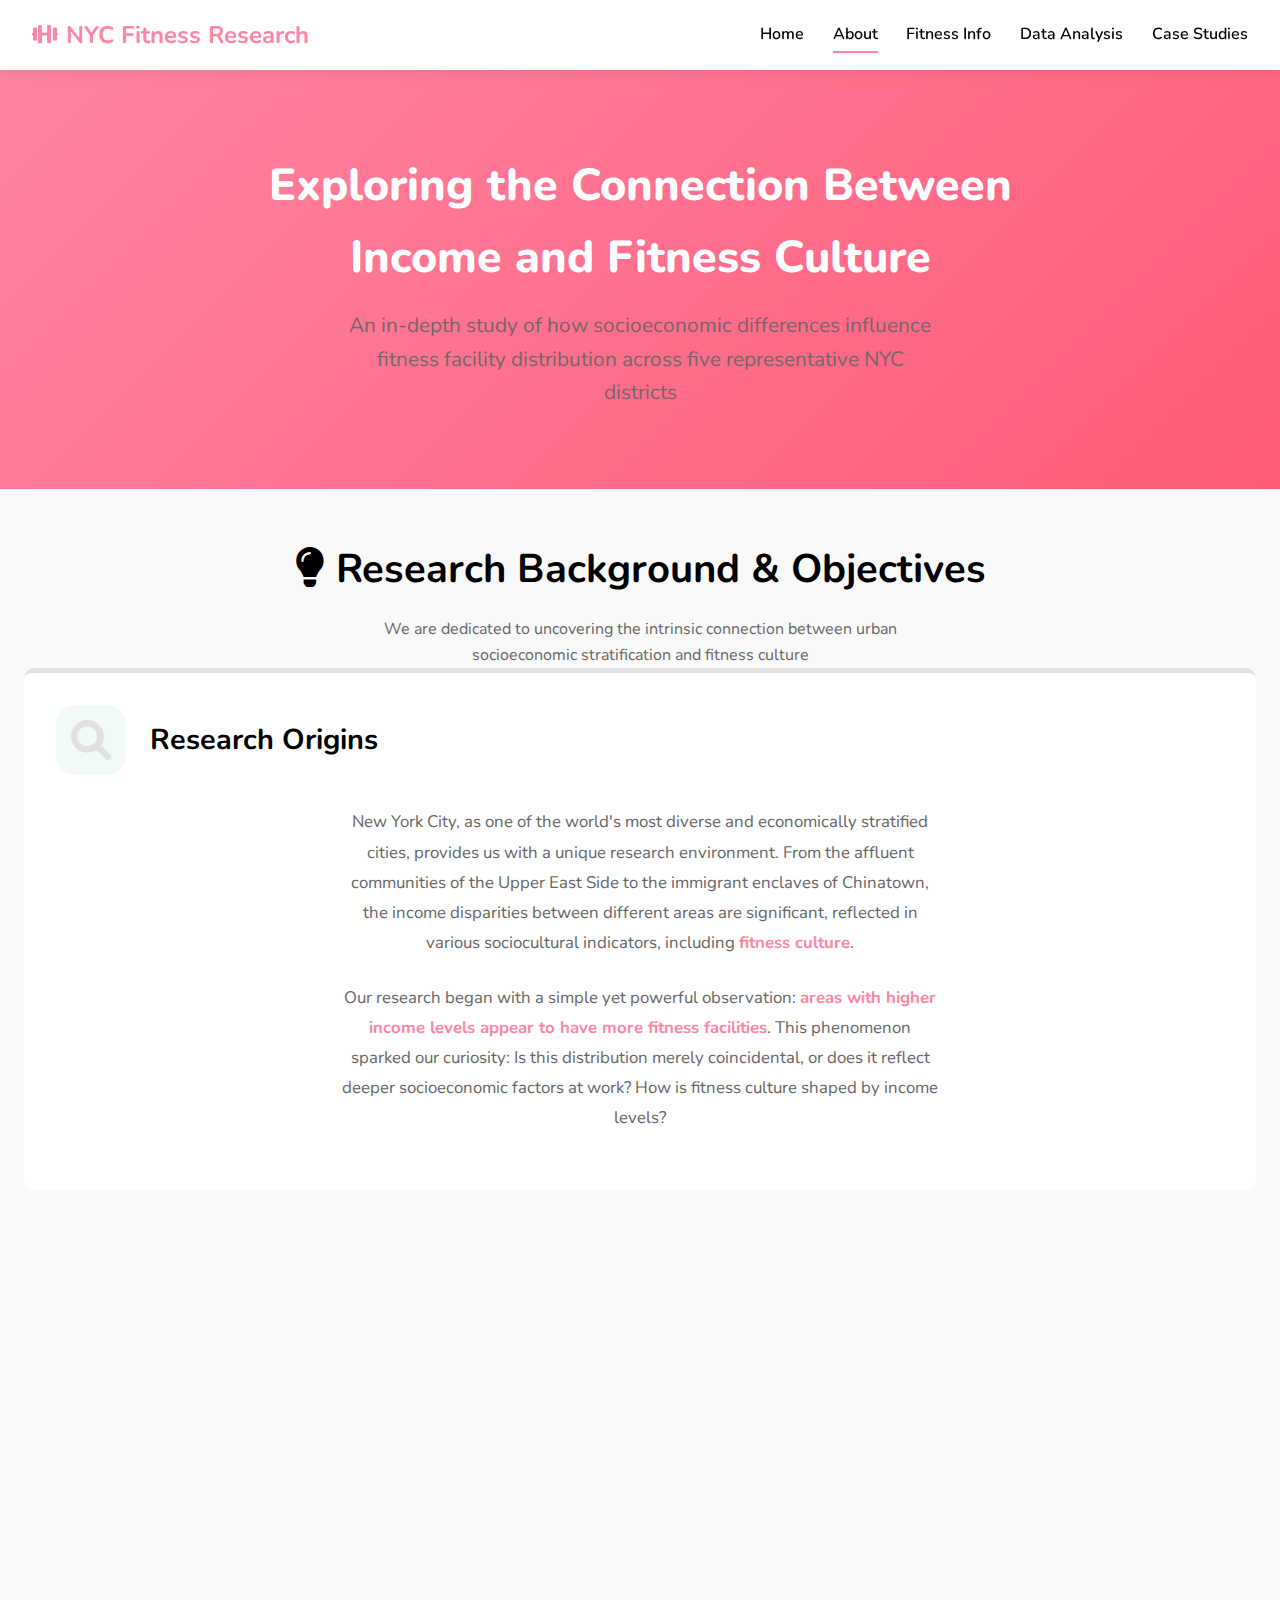
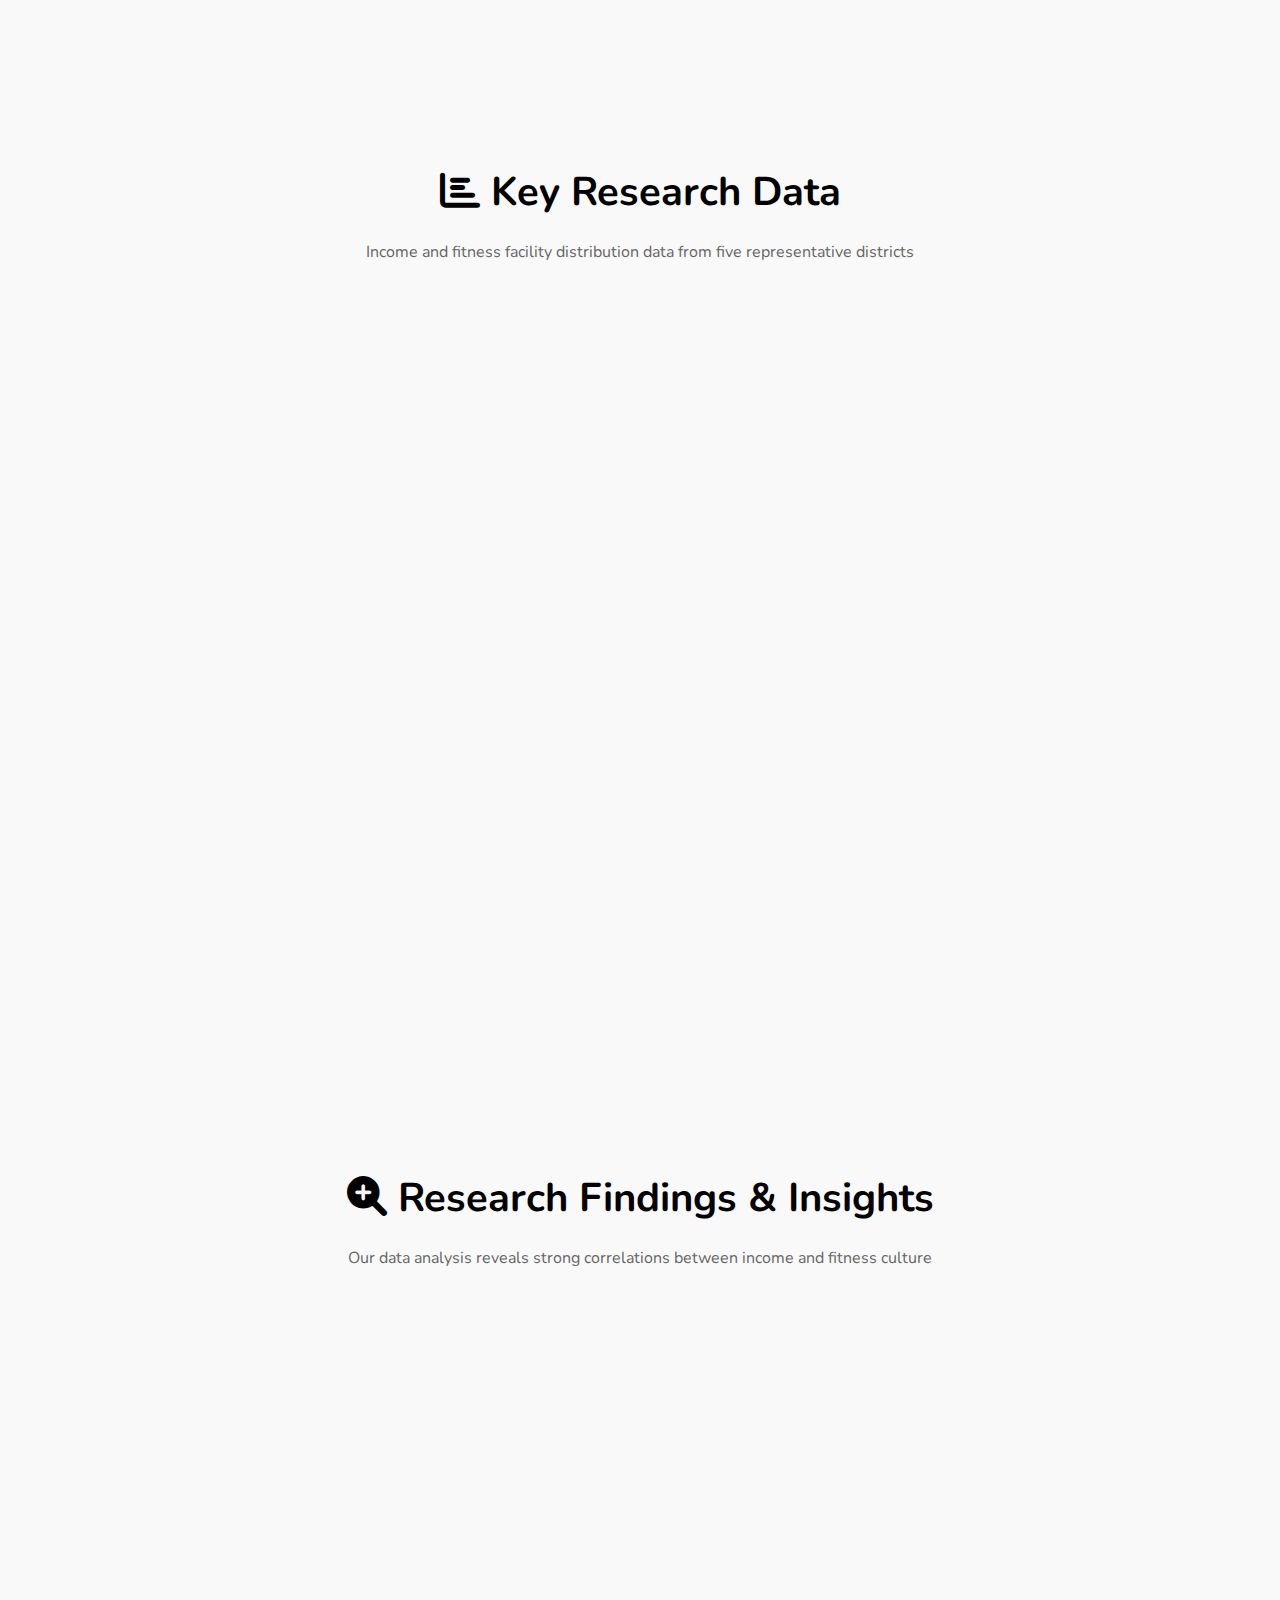
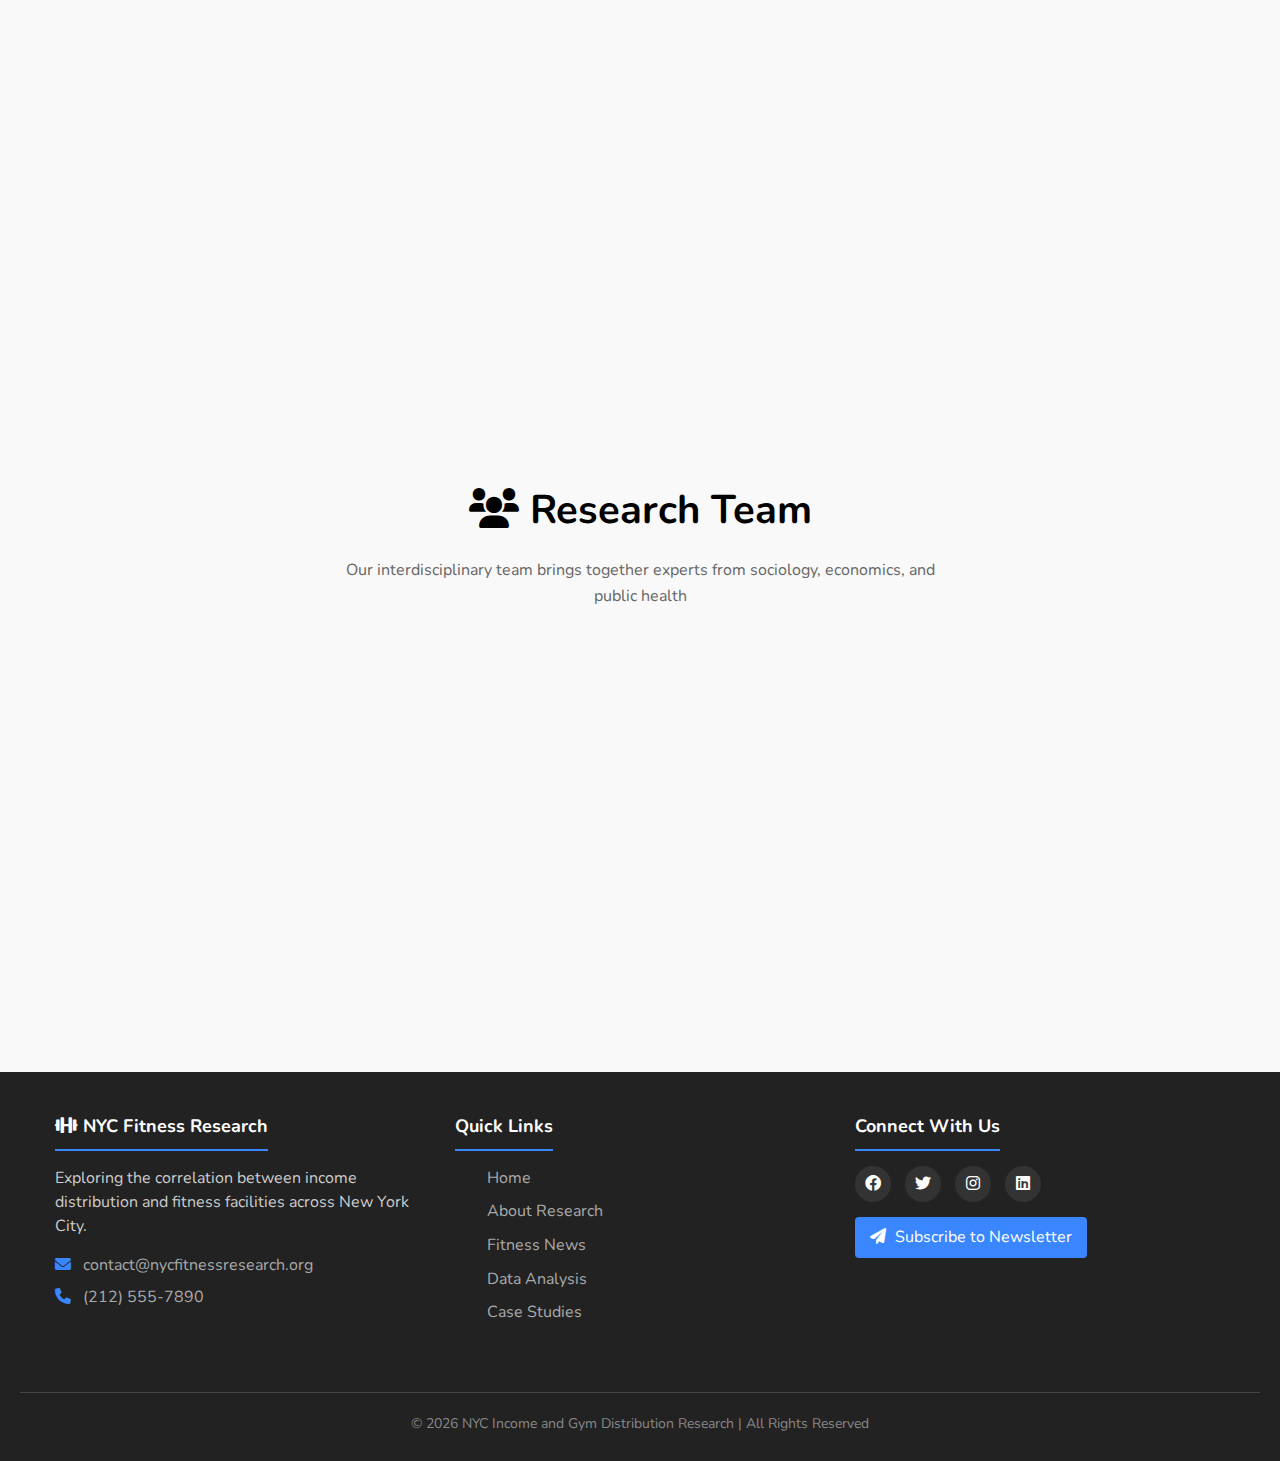
<file: about.html>
<!DOCTYPE html>
<html lang="en">
<head>
    <meta charset="UTF-8">
    <meta name="viewport" content="width=device-width, initial-scale=1.0">
    <title>About Research - NYC Income and Gym Correlation Study</title>
    <link rel="stylesheet" href="css/style.css">
    <link rel="stylesheet" href="css/about.css">
    <link rel="stylesheet" href="https://cdnjs.cloudflare.com/ajax/libs/font-awesome/6.0.0-beta3/css/all.min.css">
    <link href="https://fonts.googleapis.com/css2?family=Nunito:wght@400;600;700;800&display=swap" rel="stylesheet">
</head>
<body>
    <header class="main-header">
        <div class="logo">
            <h1><i class="fas fa-dumbbell"></i> NYC Fitness Research</h1>
        </div>
        <nav>
            <ul>
                <li><a href="index.html">Home</a></li>
                <li><a href="about.html" class="active">About</a></li>
                <li><a href="contact.html">Fitness Info</a></li>
                <li><a href="data.html">Data Analysis</a></li>
                <li><a href="case-study.html">Case Studies</a></li>
            </ul>
        </nav>
        <div class="menu-toggle">
            <i class="fas fa-bars"></i>
        </div>
    </header>

    <main>
        <section class="page-banner">
            <div class="banner-content">
                <h2>Exploring the Connection Between Income and Fitness Culture</h2>
                <p>An in-depth study of how socioeconomic differences influence fitness facility distribution across five representative NYC districts</p>
            </div>
        </section>
        
        <section>
            <div class="section-header">
                <h2><i class="fas fa-lightbulb"></i> Research Background & Objectives</h2>
                <p>We are dedicated to uncovering the intrinsic connection between urban socioeconomic stratification and fitness culture</p>
            </div>
            
            <div class="about-card fade-in">
                <div class="about-header">
                    <i class="fas fa-search"></i>
                    <h3>Research Origins</h3>
                </div>
                <div class="about-content">
                    <p>New York City, as one of the world's most diverse and economically stratified cities, provides us with a unique research environment. From the affluent communities of the Upper East Side to the immigrant enclaves of Chinatown, the income disparities between different areas are significant, reflected in various sociocultural indicators, including <strong>fitness culture</strong>.</p>
                    <p>Our research began with a simple yet powerful observation: <strong>areas with higher income levels appear to have more fitness facilities</strong>. This phenomenon sparked our curiosity: Is this distribution merely coincidental, or does it reflect deeper socioeconomic factors at work? How is fitness culture shaped by income levels?</p>
                </div>
            </div>
            
            <div class="about-card fade-in delay-1">
                <div class="about-header">
                    <i class="fas fa-clipboard-list"></i>
                    <h3>Research Methodology</h3>
                </div>
                <div class="about-content">
                    <p>To ensure scientific rigor and accuracy, we employed a systematic multi-method research strategy:</p>
                    <ul>
                        <li><strong>Data Collection</strong>: Analysis of government census and income data, combined with GIS mapping</li>
                        <li><strong>Fitness Facility Census</strong>: Categorical statistics of all fitness facilities in five target areas, including gyms, yoga studios, and specialized studios</li>
                        <li><strong>Survey Research</strong>: Collection of 832 valid questionnaires to understand fitness habits, expenditure, and preferences across different districts</li>
                        <li><strong>Qualitative Research</strong>: 56 in-depth interviews conducted across regions to explore differentiated development of fitness culture</li>
                        <li><strong>Statistical Analysis</strong>: Correlation analysis and regression modeling using SPSS and R to explore relationships between variables</li>
                    </ul>
                </div>
            </div>
        </section>

        <section>
            <div class="section-header">
                <h2><i class="fas fa-chart-bar"></i> Key Research Data</h2>
                <p>Income and fitness facility distribution data from five representative districts</p>
            </div>
            
            <div class="research-grid">
                <div class="data-card fade-in">
                    <div class="card-header">
                        <h3><i class="fas fa-dollar-sign"></i> Per Capita Income Distribution</h3>
                    </div>
                    <div class="card-content">
                        <div class="image-container">
                            <img src="images\14ef5184425b694f5d2b28e9fe2db6f.jpg" alt="NYC Income Distribution Map" class="research-image">
                            <div class="image-placeholder">
                                <i class="fas fa-chart-pie"></i>
                                <p>NYC Income Distribution Heat Map</p>
                            </div>
                        </div>
                        <div class="data-table-container">
                            <table>
                                <thead>
                                    <tr>
                                        <th>District</th>
                                        <th>Annual Per Capita Income (USD)</th>
                                    </tr>
                                </thead>
                                <tbody>
                                    <tr>
                                        <td><i class="fas fa-crown"></i> Upper East Side</td>
                                        <td>120,000</td>
                                    </tr>
                                    <tr>
                                        <td><i class="fas fa-leaf"></i> Upper West Side</td>
                                        <td>105,000</td>
                                    </tr>
                                    <tr>
                                        <td><i class="fas fa-building"></i> Midtown</td>
                                        <td>95,000</td>
                                    </tr>
                                    <tr>
                                        <td><i class="fas fa-chart-line"></i> Downtown</td>
                                        <td>90,000</td>
                                    </tr>
                                    <tr>
                                        <td><i class="fas fa-dragon"></i> Chinatown</td>
                                        <td>45,000</td>
                                    </tr>
                                </tbody>
                            </table>
                        </div>
                    </div>
                </div>

                <div class="data-card fade-in delay-1">
                    <div class="card-header secondary-header">
                        <h3><i class="fas fa-dumbbell"></i> Fitness Facility Distribution</h3>
                    </div>
                    <div class="card-content">
                        <div class="image-container">
                            <img src="images\426b792afeb21b08e8f64bc8b418f5e.jpg" alt="NYC Gym Distribution Map" class="research-image">
                            <div class="image-placeholder">
                                <i class="fas fa-map-marked-alt"></i>
                                <p>Fitness Facility Density Map</p>
                            </div>
                        </div>
                        <div class="data-table-container">
                            <table>
                                <thead>
                                    <tr>
                                        <th>District</th>
                                        <th>Number of Gyms</th>
                                        <th>Gyms per 100k Population</th>
                                    </tr>
                                </thead>
                                <tbody>
                                    <tr>
                                        <td><i class="fas fa-crown"></i> Upper East Side</td>
                                        <td>85</td>
                                        <td>42.5</td>
                                    </tr>
                                    <tr>
                                        <td><i class="fas fa-leaf"></i> Upper West Side</td>
                                        <td>72</td>
                                        <td>36.0</td>
                                    </tr>
                                    <tr>
                                        <td><i class="fas fa-building"></i> Midtown</td>
                                        <td>110</td>
                                        <td>55.0</td>
                                    </tr>
                                    <tr>
                                        <td><i class="fas fa-chart-line"></i> Downtown</td>
                                        <td>65</td>
                                        <td>32.5</td>
                                    </tr>
                                    <tr>
                                        <td><i class="fas fa-dragon"></i> Chinatown</td>
                                        <td>18</td>
                                        <td>9.0</td>
                                    </tr>
                                </tbody>
                            </table>
                        </div>
                    </div>
                </div>
            </div>
        </section>

        <section>
            <div class="section-header">
                <h2><i class="fas fa-search-plus"></i> Research Findings & Insights</h2>
                <p>Our data analysis reveals strong correlations between income and fitness culture</p>
            </div>
            
            <div class="conclusion-card fade-in delay-2">
                <h3><i class="fas fa-chart-line"></i> Key Findings</h3>
                <p>Our research clearly demonstrates a significant positive correlation between per capita income and fitness facility density (Pearson correlation coefficient r=0.87, p&lt;0.001). This relationship holds true even after controlling for population density and commercial development levels. While Midtown isn't the highest-income area, it has the highest density of fitness facilities due to its commercial nature and working population. Notably, the 2.7x income gap between Chinatown and the Upper East Side expands to a 4.7x difference in fitness facility density, suggesting this relationship may be non-linear.</p>
                
                <div class="conclusion-stats">
                    <div class="stat-item">
                        <div class="stat-value">3.2x</div>
                        <div class="stat-desc">Gym density increases by 3.2 (per 100k population) for every $10,000 increase in income</div>
                    </div>
                    <div class="stat-item">
                        <div class="stat-value">6.1x</div>
                        <div class="stat-desc">High-income areas have 6.1 times more fitness facilities than low-income areas</div>
                    </div>
                    <div class="stat-item">
                        <div class="stat-value">8.3x</div>
                        <div class="stat-desc">Annual fitness spending in high-income areas is 8.3 times that of low-income areas</div>
                    </div>
                </div>
                
                <a href="data.html" class="btn primary-btn">View Detailed Data Analysis <i class="fas fa-arrow-right"></i></a>
            </div>
        </section>
        
        <section>
            <div class="section-header">
                <h2><i class="fas fa-users"></i> Research Team</h2>
                <p>Our interdisciplinary team brings together experts from sociology, economics, and public health</p>
            </div>
            
            <div class="team-grid">
                <div class="team-member fade-in">
                    <div class="member-avatar">
                        <i class="fas fa-user"></i>
                    </div>
                    <h3>Professor Wang</h3>
                    <p>Principal Investigator</p>
                    <p>Ph.D. in Socioeconomics</p>
                    <p>Harvard University Department of Sociology</p>
                </div>
                <div class="team-member fade-in delay-1">
                    <div class="member-avatar">
                        <i class="fas fa-user"></i>
                    </div>
                    <h3>Dr. Li</h3>
                    <p>Data Analyst</p>
                    <p>Statistics Expert</p>
                    <p>MIT</p>
                </div>
                <div class="team-member fade-in delay-2">
                    <div class="member-avatar">
                        <i class="fas fa-user"></i>
                    </div>
                    <h3>Professor Zhang</h3>
                    <p>Fitness Industry Consultant</p>
                    <p>Public Health Expert</p>
                    <p>New York University</p>
                </div>
            </div>
        </section>
    </main>
    
    <!-- 统一的增强页脚 -->
    <footer class="enhanced-footer">
        <div class="footer-content">
            <div class="footer-section about">
                <h3><i class="fas fa-dumbbell"></i> NYC Fitness Research</h3>
                <p>Exploring the correlation between income distribution and fitness facilities across New York City.</p>
                <div class="contact">
                    <p><i class="fas fa-envelope"></i> contact@nycfitnessresearch.org</p>
                    <p><i class="fas fa-phone"></i> (212) 555-7890</p>
                </div>
            </div>
            
            <div class="footer-section links">
                <h3>Quick Links</h3>
                <ul>
                    <li><a href="index.html">Home</a></li>
                    <li><a href="about.html">About Research</a></li>
                    <li><a href="contact.html">Fitness News</a></li>
                    <li><a href="data.html">Data Analysis</a></li>
                    <li><a href="case-study.html">Case Studies</a></li>
                </ul>
            </div>
            
            <div class="footer-section social">
                <h3>Connect With Us</h3>
                <div class="social-icons">
                    <a href="#"><i class="fab fa-facebook"></i></a>
                    <a href="#"><i class="fab fa-twitter"></i></a>
                    <a href="#"><i class="fab fa-instagram"></i></a>
                    <a href="#"><i class="fab fa-linkedin"></i></a>
                </div>
                <p class="subscription">
                    <a href="contact.html#subscribe" class="subscribe-link">
                        <i class="fas fa-paper-plane"></i> Subscribe to Newsletter
                    </a>
                </p>
            </div>
        </div>
        <div class="footer-bottom">
            <p>&copy; 2023 NYC Income and Gym Distribution Research | All Rights Reserved</p>
        </div>
    </footer>

    <script src="js/script.js"></script>
    <script>
        document.addEventListener('DOMContentLoaded', function() {
            // 渐显动画效果
            const fadeElements = document.querySelectorAll('.fade-in');
            
            const observer = new IntersectionObserver((entries) => {
                entries.forEach(entry => {
                    if (entry.isIntersecting) {
                        entry.target.classList.add('visible');
                    }
                });
            }, {
                threshold: 0.1
            });
            
            fadeElements.forEach(element => {
                observer.observe(element);
            });
        });
    </script>
</body>
</html>
</file>
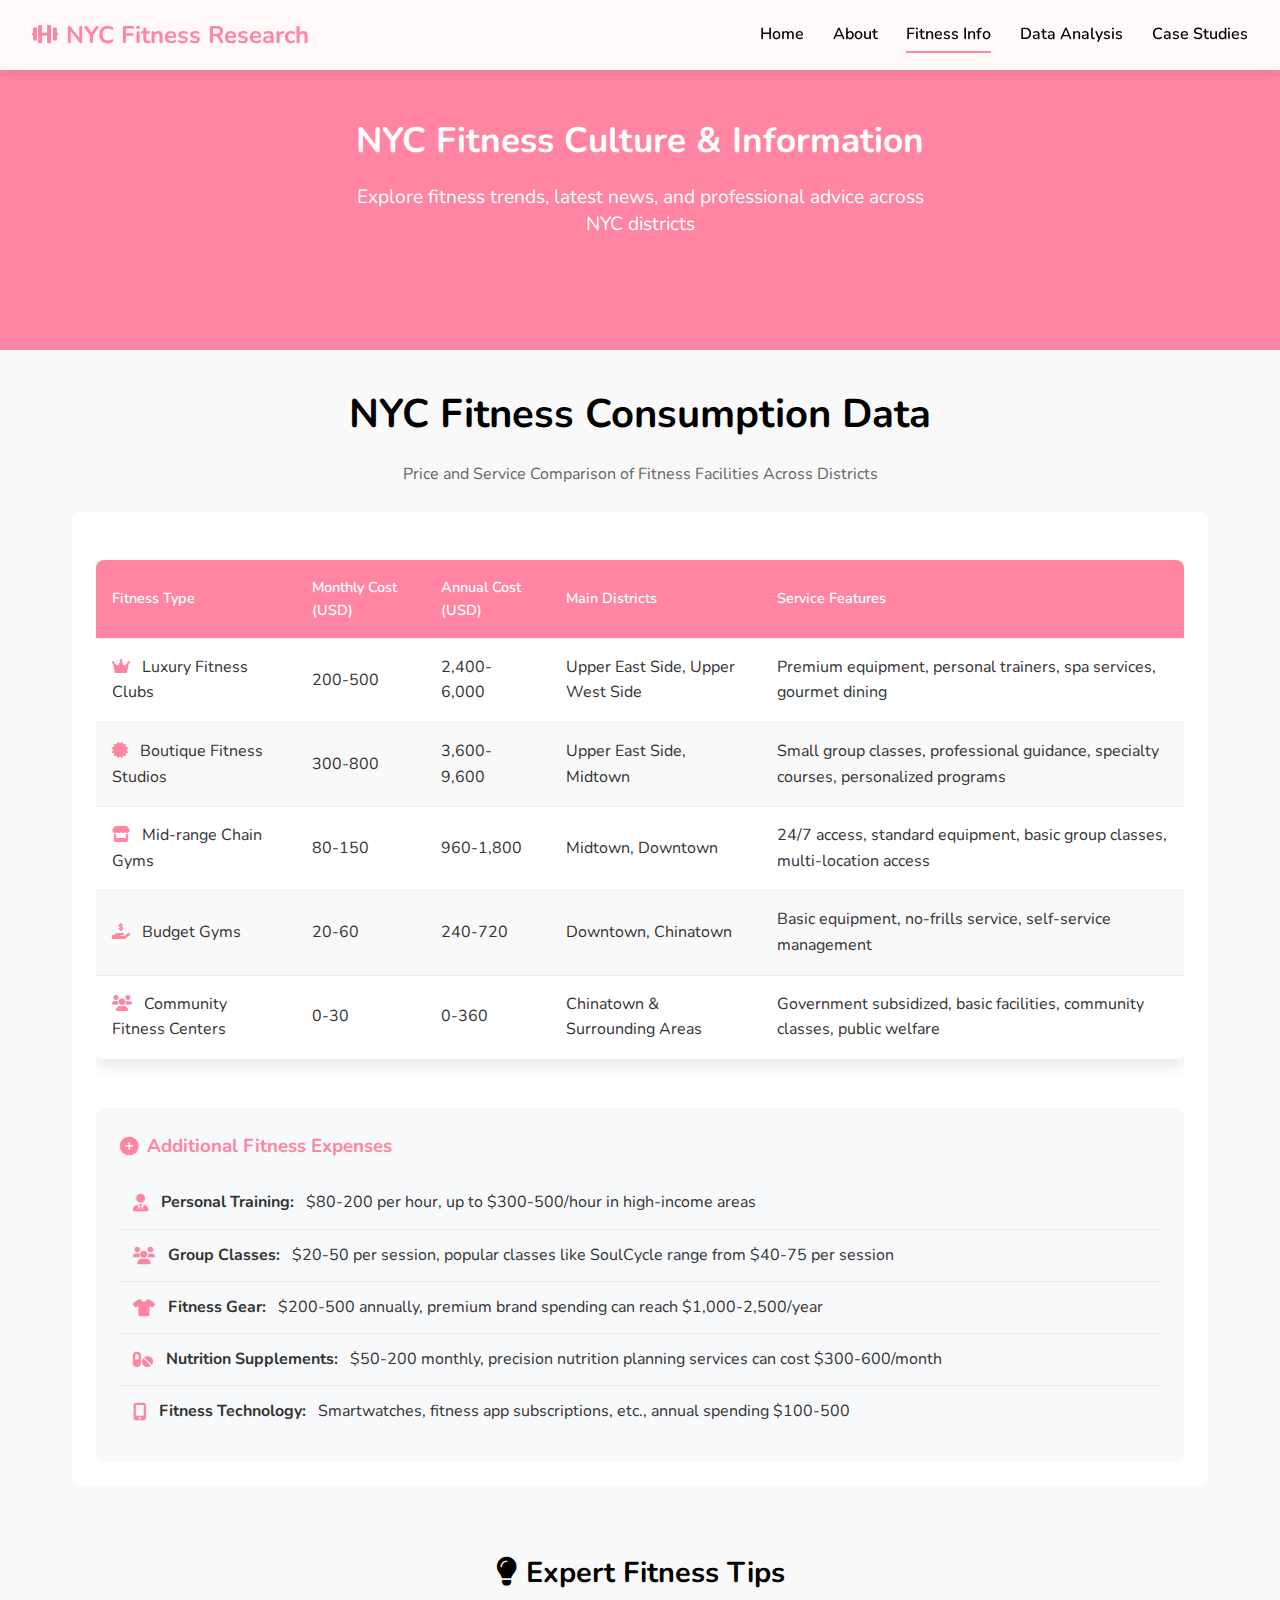
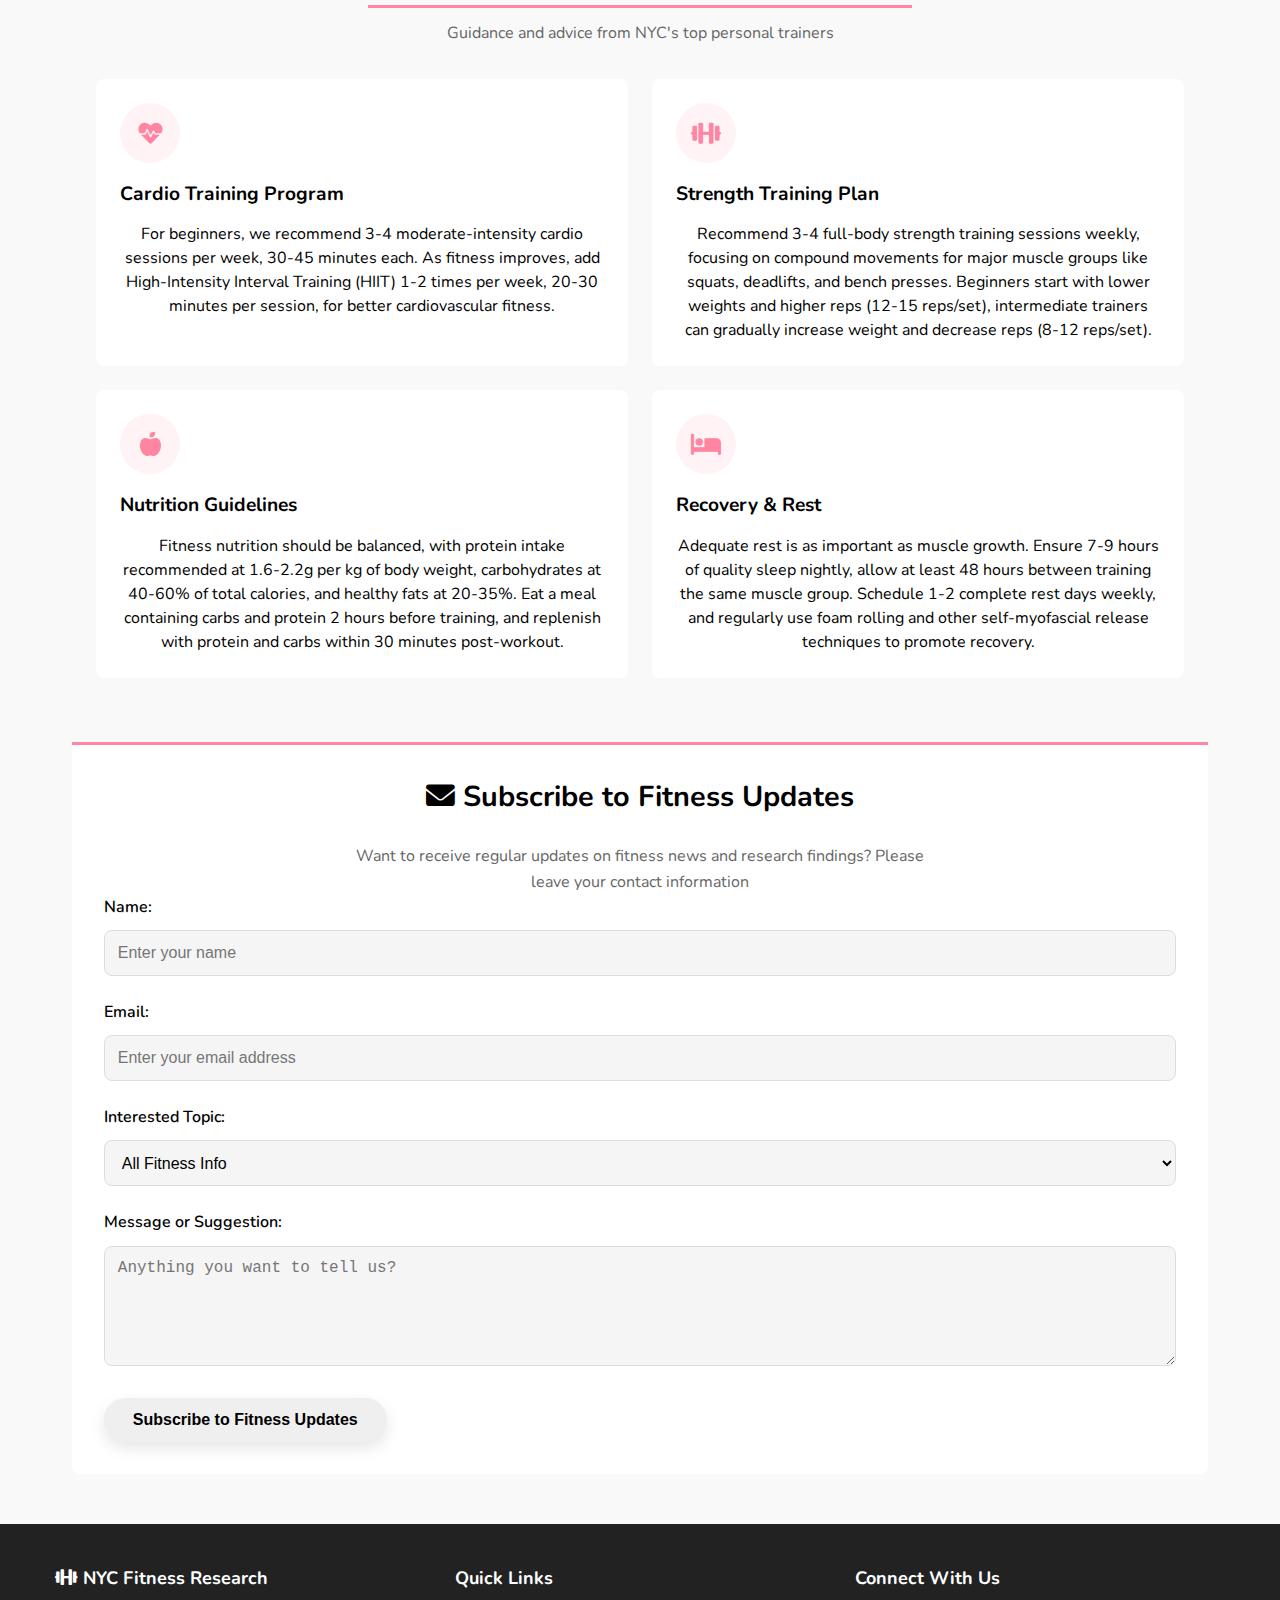
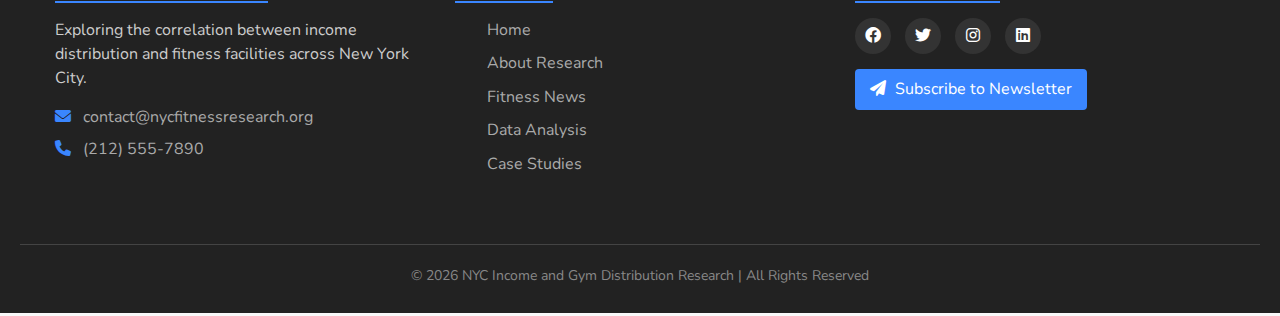
<file: contact.html>
<!DOCTYPE html>
<html lang="en">
<head>
    <meta charset="UTF-8">
    <meta name="viewport" content="width=device-width, initial-scale=1.0">
    <title>Fitness Information - NYC Income and Gym Correlation Study</title>
    <link rel="stylesheet" href="css/style.css">
    <link rel="stylesheet" href="css/contact.css">
    <link rel="stylesheet" href="https://cdnjs.cloudflare.com/ajax/libs/font-awesome/6.0.0-beta3/css/all.min.css">
    <link href="https://fonts.googleapis.com/css2?family=Nunito:wght@400;600;700&display=swap" rel="stylesheet">
</head>
<body>
    <header class="main-header">
        <div class="logo">
            <h1><i class="fas fa-dumbbell"></i> NYC Fitness Research</h1>
        </div>
        <nav>
            <ul>
                <li><a href="index.html">Home</a></li>
                <li><a href="about.html">About</a></li>
                <li><a href="contact.html" class="active">Fitness Info</a></li>
                <li><a href="data.html">Data Analysis</a></li>
                <li><a href="case-study.html">Case Studies</a></li>
            </ul>
        </nav>
        <div class="menu-toggle">
            <i class="fas fa-bars"></i>
        </div>
    </header>

    <main>
        <div class="fitness-banner">
            <div class="banner-content">
                <h2>NYC Fitness Culture & Information</h2>
                <p>Explore fitness trends, latest news, and professional advice across NYC districts</p>
            </div>
        </div>


        <section class="container">
            <div class="section-header">
                <h2>NYC Fitness Consumption Data</h2>
                <p>Price and Service Comparison of Fitness Facilities Across Districts</p>
            </div>

            <div class="fitness-cost">
                <div class="cost-table">
                    <table>
                        <thead>
                            <tr>
                                <th>Fitness Type</th>
                                <th>Monthly Cost (USD)</th>
                                <th>Annual Cost (USD)</th>
                                <th>Main Districts</th>
                                <th>Service Features</th>
                            </tr>
                        </thead>
                        <tbody>
                            <tr>
                                <td><i class="fas fa-crown"></i> Luxury Fitness Clubs</td>
                                <td>200-500</td>
                                <td>2,400-6,000</td>
                                <td>Upper East Side, Upper West Side</td>
                                <td>Premium equipment, personal trainers, spa services, gourmet dining</td>
                            </tr>
                            <tr>
                                <td><i class="fas fa-certificate"></i> Boutique Fitness Studios</td>
                                <td>300-800</td>
                                <td>3,600-9,600</td>
                                <td>Upper East Side, Midtown</td>
                                <td>Small group classes, professional guidance, specialty courses, personalized programs</td>
                            </tr>
                            <tr>
                                <td><i class="fas fa-store"></i> Mid-range Chain Gyms</td>
                                <td>80-150</td>
                                <td>960-1,800</td>
                                <td>Midtown, Downtown</td>
                                <td>24/7 access, standard equipment, basic group classes, multi-location access</td>
                            </tr>
                            <tr>
                                <td><i class="fas fa-hand-holding-usd"></i> Budget Gyms</td>
                                <td>20-60</td>
                                <td>240-720</td>
                                <td>Downtown, Chinatown</td>
                                <td>Basic equipment, no-frills service, self-service management</td>
                            </tr>
                            <tr>
                                <td><i class="fas fa-users"></i> Community Fitness Centers</td>
                                <td>0-30</td>
                                <td>0-360</td>
                                <td>Chinatown & Surrounding Areas</td>
                                <td>Government subsidized, basic facilities, community classes, public welfare</td>
                            </tr>
                        </tbody>
                    </table>
                </div>

                <div class="cost-extra">
                    <h3><i class="fas fa-plus-circle"></i> Additional Fitness Expenses</h3>
                    <ul>
                        <li><i class="fas fa-user-tie"></i> <strong>Personal Training:</strong> $80-200 per hour, up to $300-500/hour in high-income areas</li>
                        <li><i class="fas fa-users"></i> <strong>Group Classes:</strong> $20-50 per session, popular classes like SoulCycle range from $40-75 per session</li>
                        <li><i class="fas fa-tshirt"></i> <strong>Fitness Gear:</strong> $200-500 annually, premium brand spending can reach $1,000-2,500/year</li>
                        <li><i class="fas fa-pills"></i> <strong>Nutrition Supplements:</strong> $50-200 monthly, precision nutrition planning services can cost $300-600/month</li>
                        <li><i class="fas fa-mobile-alt"></i> <strong>Fitness Technology:</strong> Smartwatches, fitness app subscriptions, etc., annual spending $100-500</li>
                    </ul>
                </div>
            </div>
        </section>

        <section class="container">
            <div class="expert-tips">
                <div class="tips-header">
                    <h3><i class="fas fa-lightbulb"></i> Expert Fitness Tips</h3>
                    <p>Guidance and advice from NYC's top personal trainers</p>
                </div>
                
                <div class="tips-grid">
                    <div class="tip-item">
                        <div class="tip-icon">
                            <i class="fas fa-heartbeat"></i>
                        </div>
                        <div class="tip-content">
                            <h4>Cardio Training Program</h4>
                            <p>For beginners, we recommend 3-4 moderate-intensity cardio sessions per week, 30-45 minutes each. As fitness improves, add High-Intensity Interval Training (HIIT) 1-2 times per week, 20-30 minutes per session, for better cardiovascular fitness.</p>
                        </div>
                    </div>
                    
                    <div class="tip-item">
                        <div class="tip-icon">
                            <i class="fas fa-dumbbell"></i>
                        </div>
                        <div class="tip-content">
                            <h4>Strength Training Plan</h4>
                            <p>Recommend 3-4 full-body strength training sessions weekly, focusing on compound movements for major muscle groups like squats, deadlifts, and bench presses. Beginners start with lower weights and higher reps (12-15 reps/set), intermediate trainers can gradually increase weight and decrease reps (8-12 reps/set).</p>
                        </div>
                    </div>
                    
                    <div class="tip-item">
                        <div class="tip-icon">
                            <i class="fas fa-apple-alt"></i>
                        </div>
                        <div class="tip-content">
                            <h4>Nutrition Guidelines</h4>
                            <p>Fitness nutrition should be balanced, with protein intake recommended at 1.6-2.2g per kg of body weight, carbohydrates at 40-60% of total calories, and healthy fats at 20-35%. Eat a meal containing carbs and protein 2 hours before training, and replenish with protein and carbs within 30 minutes post-workout.</p>
                        </div>
                    </div>
                    
                    <div class="tip-item">
                        <div class="tip-icon">
                            <i class="fas fa-bed"></i>
                        </div>
                        <div class="tip-content">
                            <h4>Recovery & Rest</h4>
                            <p>Adequate rest is as important as muscle growth. Ensure 7-9 hours of quality sleep nightly, allow at least 48 hours between training the same muscle group. Schedule 1-2 complete rest days weekly, and regularly use foam rolling and other self-myofascial release techniques to promote recovery.</p>
                        </div>
                    </div>
                </div>
            </div>
        </section>

        <section class="container" id="subscribe">
            <div class="contact-form">
                <h2><i class="fas fa-envelope"></i> Subscribe to Fitness Updates</h2>
                <p>Want to receive regular updates on fitness news and research findings? Please leave your contact information</p>
                <form id="subscribeForm" novalidate>
                    <div class="form-group">
                        <label for="name">Name:</label>
                        <input type="text" 
                               id="name" 
                               name="name" 
                               placeholder="Enter your name" 
                               required
                               pattern="^[a-zA-Z\s]{2,20}$"
                               title="Please enter a valid name (2-20 characters)">
                        <span class="form-validation-message"></span>
                    </div>
                    <div class="form-group">
                        <label for="email">Email:</label>
                        <input type="email" 
                               id="email" 
                               name="email" 
                               placeholder="Enter your email address" 
                               required
                               pattern="[a-z0-9._%+-]+@[a-z0-9.-]+\.[a-z]{2,}$"
                               title="Please enter a valid email address">
                        <span class="form-validation-message"></span>
                    </div>
                    <div class="form-group">
                        <label for="interest">Interested Topic:</label>
                        <select id="interest" name="interest">
                            <option value="all">All Fitness Info</option>
                            <option value="workout">Training Plan</option>
                            <option value="nutrition">Fitness Nutrition</option>
                            <option value="market">Market Trends</option>
                            <option value="research">Research Findings</option>
                        </select>
                    </div>
                    <div class="form-group">
                        <label for="message">Message or Suggestion:</label>
                        <textarea id="message" name="message" rows="5" placeholder="Anything you want to tell us?"></textarea>
                    </div>
                    <button type="submit" class="btn">
                        <span class="btn-text">Subscribe to Fitness Updates</span>
                        <span class="btn-loading" style="display: none;">
                            <i class="fas fa-spinner fa-spin"></i> Submitting...
                        </span>
                    </button>
                </form>
                <div id="formSuccess" class="form-success" style="display: none;">
                    <i class="fas fa-check-circle"></i>
                    <h3>Subscription Successful!</h3>
                    <p>Thank you for subscribing, we'll send you regular updates on fitness news and research findings.</p>
                </div>
            </div>
        </section>
    </main>

    <footer class="enhanced-footer">
        <div class="footer-content">
            <div class="footer-section about">
                <h3><i class="fas fa-dumbbell"></i> NYC Fitness Research</h3>
                <p>Exploring the correlation between income distribution and fitness facilities across New York City.</p>
                <div class="contact">
                    <p><i class="fas fa-envelope"></i> contact@nycfitnessresearch.org</p>
                    <p><i class="fas fa-phone"></i> (212) 555-7890</p>
                </div>
            </div>
            
            <div class="footer-section links">
                <h3>Quick Links</h3>
                <ul>
                    <li><a href="index.html">Home</a></li>
                    <li><a href="about.html">About Research</a></li>
                    <li><a href="contact.html">Fitness News</a></li>
                    <li><a href="data.html">Data Analysis</a></li>
                    <li><a href="case-study.html">Case Studies</a></li>
                </ul>
            </div>
            
            <div class="footer-section social">
                <h3>Connect With Us</h3>
                <div class="social-icons">
                    <a href="#"><i class="fab fa-facebook"></i></a>
                    <a href="#"><i class="fab fa-twitter"></i></a>
                    <a href="#"><i class="fab fa-instagram"></i></a>
                    <a href="#"><i class="fab fa-linkedin"></i></a>
                </div>
                <p class="subscription">
                    <a href="#subscribe" class="subscribe-link">
                        <i class="fas fa-paper-plane"></i> Subscribe to Newsletter
                    </a>
                </p>
            </div>
        </div>
        <div class="footer-bottom">
            <p>&copy; 2023 NYC Income and Gym Distribution Research | All Rights Reserved</p>
        </div>
    </footer>

    <script src="js/script.js"></script>
    <script>
    document.getElementById('subscribeForm').addEventListener('submit', function(e) {
        e.preventDefault();
        
        // 显示加载状态
        const btn = this.querySelector('button[type="submit"]');
        const btnText = btn.querySelector('.btn-text');
        const btnLoading = btn.querySelector('.btn-loading');
        
        btnText.style.display = 'none';
        btnLoading.style.display = 'inline-block';
        
        // 模拟表单提交
        setTimeout(() => {
            // 隐藏表单
            this.style.display = 'none';
            
            // 显示成功消息
            document.getElementById('formSuccess').style.display = 'block';
            
            // 重置表单
            this.reset();
            
            // 恢复按钮状态
            btnText.style.display = 'inline-block';
            btnLoading.style.display = 'none';
        }, 1500);
    });

    // 表单验证
    const inputs = document.querySelectorAll('input[required]');
    inputs.forEach(input => {
        input.addEventListener('input', function() {
            const validationMessage = this.nextElementSibling;
            if (this.validity.valid) {
                validationMessage.textContent = '';
                this.classList.remove('invalid');
                this.classList.add('valid');
            } else {
                validationMessage.textContent = this.title;
                this.classList.remove('valid');
                this.classList.add('invalid');
            }
        });
    });
    </script>
</body>
</html>
</file>
<file: css/style.css>
:root {
    --primary-color: #ff85a2;
    --primary-dark: #e76b88;
    --secondary-color: #e1e1e1;
    --secondary-dark: #5aadaa;
    --accent-color: #ffd452;
    --accent-dark: #ffc01f;
    --text-color: #333;
    --light-color: #f9f9f9;
    --lighter-color: #ffffff;
    --dark-color: #000000;
    --darker-color: #222;
    --border-radius: 10px;
    --box-shadow: 0 6px 15px rgba(0, 0, 0, 0.1);
    --transition: all 0.3s ease-in-out;
    --card-shadow: 0 8px 20px rgba(0, 0, 0, 0.08);
    --card-hover-shadow: 0 12px 30px rgba(0, 0, 0, 0.15);
}

* {
    margin: 0;
    padding: 0;
    box-sizing: border-box;
}

body {
    font-family: 'Nunito', 'Hiragino Sans GB', 'Microsoft YaHei', sans-serif;
    color: var(--text-color);
    line-height: 1.6;
    background-color: var(--light-color);
}

.container {
    max-width: 1200px;
    margin: 0 auto;
    padding: 0 2rem;
}

h1, h2, h3, h4 {
    font-weight: 700;
    margin-bottom: 1rem;
    color: var(--dark-color);
}

p {
    margin-bottom: 1rem;
}

a {
    color: var(--primary-color);
    text-decoration: none;
    transition: var(--transition);
}

a:hover {
    color: var(--primary-dark);
}

ul, ol {
    margin-left: 2rem;
    margin-bottom: 1rem;
}

img {
    max-width: 100%;
    height: auto;
    border-radius: var(--border-radius);
}

/* 表格样式 */
table {
    width: 100%;
    border-collapse: collapse;
    margin-bottom: 1.5rem;
    border-radius: var(--border-radius);
    overflow: hidden;
    box-shadow: var(--box-shadow);
}

th, td {
    padding: 0.75rem;
    text-align: left;
    border-bottom: 1px solid #eee;
}

th {
    background-color: var(--secondary-color);
    color: white;
    font-weight: 600;
}

tr:nth-child(even) {
    background-color: #f9f9f9;
}

tr:hover {
    background-color: #f1f1f1;
}


.btn {
    display: inline-block;
    padding: 0.8rem 1.8rem;
    border-radius: 30px;
    border: none;
    cursor: pointer;
    transition: var(--transition);
    text-align: center;
    font-weight: 700;
    font-size: 1rem;
    box-shadow: var(--box-shadow);
}

.btn-primary {
    background-color: var(--primary-color);
    color: white;
}

.btn-primary:hover {
    background-color: var(--primary-dark);
    color: white;
    transform: translateY(-3px);
    box-shadow: 0 8px 25px rgba(255, 133, 162, 0.3);
}

.btn-secondary {
    background-color: transparent;
    color: var(--primary-color);
    border: 2px solid var(--primary-color);
}

.btn-secondary:hover {
    background-color: var(--primary-color);
    color: white;
    transform: translateY(-3px);
    box-shadow: 0 8px 25px rgba(255, 133, 162, 0.2);
}

.btn-outline {
    border: 2px solid var(--primary-color);
    color: var(--primary-color);
    background: transparent;
}

.btn-outline:hover {
    background-color: var(--primary-color);
    color: white;
}


section {
    margin-bottom: 4rem;
    padding: 0 1.5rem;
}

section h2 {
    text-align: center;
    font-size: 2.5rem;
    margin-bottom: 1rem;
    color: var(--dark-color);
}

section p {
    text-align: center;
    color: #666;
    max-width: 600px;
    margin: 0 auto;
}


.main-header {
    background-color: rgba(255, 255, 255, 0.95);
    box-shadow: 0 2px 15px rgba(0, 0, 0, 0.08);
    padding: 1rem 2rem;
    display: flex;
    justify-content: space-between;
    align-items: center;
    position: fixed;
    top: 0;
    left: 0;
    width: 100%;
    z-index: 1000;
    transition: var(--transition);
}

.main-header .logo h1 {
    font-size: 1.5rem;
    margin-bottom: 0;
    color: var(--primary-color);
    display: flex;
    align-items: center;
}

.main-header .logo h1 i {
    margin-right: 0.5rem;
    font-size: 1.3rem;
}

.main-header nav ul {
    display: flex;
    list-style: none;
    margin: 0;
}

.main-header nav li {
    margin-left: 1.8rem;
}

.main-header nav a {
    position: relative;
    padding: 0.5rem 0;
    color: var(--dark-color);
    font-weight: 600;
}

.main-header nav a::after {
    content: '';
    position: absolute;
    left: 0;
    bottom: 0;
    width: 0;
    height: 2px;
    background-color: var(--primary-color);
    transition: var(--transition);
}

.main-header nav a:hover {
    color: var(--primary-color);
}

.main-header nav a:hover::after,
.main-header nav a.active::after {
    width: 100%;
}

.menu-toggle {
    display: none;
    font-size: 1.5rem;
    cursor: pointer;
    color: var(--dark-color);
}


.enhanced-footer {
    background: #222;
    color: #fff;
    padding: 40px 20px 10px;
    margin-top: 50px;
}

.footer-content {
    display: flex;
    justify-content: space-between;
    max-width: 1200px;
    margin: 0 auto;
}

.footer-section {
    flex: 1;
    min-width: 250px;
    margin-bottom: 30px;
    padding: 0 15px;
}

.footer-section h3 {
    color: #fff;
    font-size: 18px;
    margin-bottom: 15px;
    border-bottom: 2px solid #3a86ff;
    padding-bottom: 8px;
    display: inline-block;
}

.footer-section.about p {
    margin-bottom: 15px;
    line-height: 1.5;
    color: #ccc;
}

.footer-section.about .contact p {
    margin-bottom: 8px;
    color: #aaa;
}

.footer-section.about .contact i {
    margin-right: 8px;
    color: #3a86ff;
}

.footer-section.links ul {
    list-style: none;
    padding: 0;
}

.footer-section.links ul li {
    margin-bottom: 8px;
}

.footer-section.links ul li a {
    color: #aaa;
    text-decoration: none;
    transition: color 0.3s;
}

.footer-section.links ul li a:hover {
    color: #3a86ff;
    padding-left: 5px;
}

.footer-section.social .social-icons {
    margin-bottom: 15px;
}

.footer-section.social .social-icons a {
    display: inline-block;
    width: 36px;
    height: 36px;
    background: #333;
    color: #fff;
    line-height: 36px;
    text-align: center;
    border-radius: 50%;
    margin-right: 10px;
    transition: all 0.3s;
}

.footer-section.social .social-icons a:hover {
    background: #3a86ff;
    transform: translateY(-3px);
}

.footer-section.social .subscription .subscribe-link {
    display: inline-block;
    padding: 8px 15px;
    background: #3a86ff;
    color: #fff;
    border-radius: 4px;
    text-decoration: none;
    transition: background 0.3s;
}

.footer-section.social .subscription .subscribe-link:hover {
    background: #1a66ff;
}

.footer-section.social .subscription .subscribe-link i {
    margin-right: 5px;
}

.footer-bottom {
    text-align: center;
    padding-top: 20px;
    border-top: 1px solid #444;
    margin-top: 20px;
}

.footer-bottom p {
    color: #888;
    font-size: 14px;
}
</file>
<file: css/about.css>
:root {
    --gradient-primary: linear-gradient(135deg, var(--primary-color) 0%, #ff5b79 100%);
    --gradient-secondary: linear-gradient(135deg, var(--secondary-color) 0%, #4cbfbc 100%);
    --gradient-accent: linear-gradient(135deg, var(--accent-color) 0%, #ffbc00 100%);
}


.page-banner {
    background: var(--gradient-primary);
    padding: 5rem 2rem;
    text-align: center;
    color: white;
    margin-top: 70px;
    margin-bottom: 3rem;
}

.banner-content {
    max-width: 800px;
    margin: 0 auto;
}

.banner-content h2 {
    font-size: 2.8rem;
    margin-bottom: 1rem;
    color: white;
    font-weight: 800;
}

.banner-content p {
    font-size: 1.3rem;
    opacity: 0.9;
    max-width: 600px;
    margin: 0 auto;
}

.about-card {
    background: white;
    border-radius: var(--border-radius);
    padding: 2rem;
    margin-bottom: 2rem;
    border-top: 5px solid var(--primary-color);
}

.about-card:nth-child(2) {
    border-top: 5px solid var(--secondary-color);
}

.about-header {
    display: flex;
    align-items: center;
    margin-bottom: 2rem;
}

.about-header i {
    font-size: 2.5rem;
    margin-right: 1.5rem;
    color: var(--primary-color);
    background: rgba(255, 133, 162, 0.1);
    width: 70px;
    height: 70px;
    border-radius: 20px;
    display: flex;
    align-items: center;
    justify-content: center;
}

.about-card:nth-child(2) .about-header i {
    color: var(--secondary-color);
    background: rgba(122, 199, 196, 0.1);
}

.about-header h3 {
    font-size: 1.8rem;
    margin-bottom: 0;
    color: var(--dark-color);
}

.about-content {
    line-height: 1.8;
    font-size: 1.05rem;
}

.about-content p {
    margin-bottom: 1.5rem;
}

.about-content ul {
    margin-left: 1.5rem;
}

.about-content ul li {
    margin-bottom: 0.8rem;
}

.about-content strong {
    color: var(--primary-color);
    font-weight: 700;
}


.research-grid {
    display: grid;
    grid-template-columns: repeat(2, 1fr);
    gap: 2rem;
    margin-top: 3rem;
}

.data-card {
    background: white;
    border-radius: var(--border-radius);
    overflow: hidden;
}

.card-header {
    background: var(--gradient-primary);
    color: white;
    padding: 1.5rem;
}

.card-header.secondary-header {
    background: var(--gradient-secondary);
}

.card-header h3 {
    color: white;
    margin-bottom: 0;
    display: flex;
    align-items: center;
    font-size: 1.6rem;
}

.card-header h3 i {
    margin-right: 1rem;
    font-size: 1.8rem;
}

.card-content {
    padding: 1.5rem;
}

.image-container {
    position: relative;
    background: var(--light-color);
    border-radius: var(--border-radius);
    height: 300px;
    overflow: hidden;
    margin-bottom: 1.5rem;
}

.research-image {
    width: 100%;
    height: 100%;
    object-fit: cover;
}

.image-placeholder {
    position: absolute;
    display: flex;
    flex-direction: column;
    align-items: center;
    justify-content: center;
    height: 100%;
    width: 100%;
    top: 0;
    left: 0;
    color: white;
    background: rgba(0, 0, 0, 0.6);
    opacity: 0;
}

.image-container:hover .image-placeholder {
    opacity: 1;
}

.image-placeholder i {
    font-size: 3rem;
    margin-bottom: 1rem;
}

.image-placeholder p {
    margin: 0;
}


.data-table-container {
    overflow-x: auto;
    margin-top: 1.5rem;
    border-radius: var(--border-radius);
}

.conclusion-card {
    background: var(--gradient-accent);
    color: var(--darker-color);
    border-radius: var(--border-radius);
    padding: 2rem;
    margin-top: 2rem;
}

.conclusion-card h3 {
    color: var(--darker-color);
    margin-bottom: 1.5rem;
    display: flex;
    align-items: center;
    font-size: 1.8rem;
}

.conclusion-card h3 i {
    margin-right: 1rem;
    font-size: 2rem;
}

.conclusion-card p {
    font-size: 1.05rem;
    line-height: 1.8;
}

.conclusion-stats {
    display: flex;
    justify-content: space-between;
    margin: 2rem 0;
}

.stat-item {
    flex: 1;
    margin: 0 10px;
    background: rgba(255, 255, 255, 0.2);
    padding: 1.5rem;
    border-radius: var(--border-radius);
    text-align: center;
}

.stat-value {
    font-size: 2.5rem;
    font-weight: 800;
    margin-bottom: 0.7rem;
    color: var(--darker-color);
}

.stat-desc {
    font-size: 1rem;
    line-height: 1.5;
    color: var(--darker-color);
}

.conclusion-card .primary-btn {
    padding: 1rem 2rem;
    font-size: 1.1rem;
    margin-top: 1rem;
}


.team-grid {
    display: grid;
    grid-template-columns: repeat(3, 1fr);
    gap: 2rem;
    margin-top: 2rem;
}

.team-member {
    background: white;
    border-radius: var(--border-radius);
    padding: 2rem;
    text-align: center;
}

.member-avatar {
    width: 120px;
    height: 120px;
    border-radius: 50%;
    margin: 0 auto 2rem;
    background: var(--primary-color);
    display: flex;
    align-items: center;
    justify-content: center;
    color: white;
    font-size: 3.5rem;
}

.team-member:nth-child(2) .member-avatar {
    background: var(--secondary-color);
}

.team-member:nth-child(3) .member-avatar {
    background: var(--accent-color);
}

.team-member h3 {
    margin-bottom: 0.7rem;
    font-size: 1.5rem;
}

.team-member p {
    margin-bottom: 0.5rem;
    color: var(--dark-color);
}


.fade-in {
    opacity: 0;
}

.fade-in.visible {
    opacity: 1;
    transition: opacity 0.8s;
}

.delay-1.visible {
    transition-delay: 0.3s;
}

.delay-2.visible {
    transition-delay: 0.6s;
}
</file>
<file: css/contact.css>
:root {
    --primary-bg: #ff5b79;
    --form-bg: #f5f5f5;
    --border-radius: 8px;
}


.fitness-banner {
    background: var(--primary-color);
    padding: 7rem 1.5rem;
    text-align: center;
    color: white;
    margin-bottom: 2rem;
}

.banner-content {
    max-width: 800px;
    margin: 0 auto;
}

.banner-content h2 {
    font-size: 2.2rem;
    margin-bottom: 1rem;
    color: white;
}

.banner-content p {
    font-size: 1.2rem;
    max-width: 600px;
    margin: 0 auto;
    line-height: 1.4;
}


.fitness-cost {
    background: white;
    border-radius: var(--border-radius);
    padding: 1.5rem;
    margin: 1.5rem 0;
}

.cost-table {
    overflow-x: auto;
    margin: 1.5rem 0;
}

.cost-table table {
    width: 100%;
    border-collapse: collapse;
    background: white;
}

.cost-table th,
.cost-table td {
    padding: 1rem;
    text-align: left;
    border-bottom: 1px solid #eee;
}

.cost-table th {
    background: var(--primary-color);
    color: white;
    font-weight: 600;
    font-size: 0.9rem;
}

.cost-table td i {
    margin-right: 0.5rem;
    color: var(--primary-color);
}


.cost-extra {
    background: #f8f9fa;
    border-radius: var(--border-radius);
    padding: 1.5rem;
    margin-top: 1.5rem;
}

.cost-extra h3 {
    color: var(--primary-color);
    margin-bottom: 1rem;
    display: flex;
    align-items: center;
    gap: 0.5rem;
}

.cost-extra ul {
    list-style: none;
    padding: 0;
    margin: 0;
}

.cost-extra li {
    padding: 0.8rem;
    border-bottom: 1px solid #eee;
    display: flex;
    align-items: center;
    gap: 0.8rem;
}

.cost-extra li:last-child {
    border-bottom: none;
}

.cost-extra li i {
    color: var(--primary-color);
    font-size: 1.1rem;
}


.expert-tips {
    background: var(--light-color);
    padding: 2rem 1.5rem;
    border-radius: var(--border-radius);
    margin: 2rem 0;
}

.tips-header {
    text-align: center;
    margin-bottom: 2rem;
}

.tips-header h3 {
    font-size: 1.8rem;
    padding-bottom: 0.8rem;
    margin-bottom: 0.8rem;
    position: relative;
}

.tips-header h3::after {
    content: '';
    position: absolute;
    height: 3px;
    width: 50%;
    background: var(--primary-color);
    bottom: 0;
    left: 25%;
}

.tips-grid {
    display: grid;
    grid-template-columns: repeat(2, 1fr);
    gap: 1.5rem;
}

.tip-item {
    background: white;
    border-radius: var(--border-radius);
    padding: 1.5rem;
}

.tip-icon {
    background: rgba(255, 133, 162, 0.1);
    color: var(--primary-color);
    width: 60px;
    height: 60px;
    border-radius: 50%;
    display: flex;
    align-items: center;
    justify-content: center;
    font-size: 1.5rem;
    margin-bottom: 1rem;
}

.tip-content h4 {
    font-size: 1.2rem;
    margin-bottom: 0.8rem;
    color: var(--dark-color);
}

.tip-content p {
    color: var(--dark-color);
    line-height: 1.5;
}


.contact-form {
    background: white;
    border-radius: var(--border-radius);
    padding: 2rem;
    margin: 2rem 0;
    position: relative;
}

.contact-form::before {
    content: '';
    position: absolute;
    top: 0;
    left: 0;
    right: 0;
    height: 3px;
    background: var(--primary-color);
}

.contact-form h2 {
    text-align: center;
    margin-bottom: 1.5rem;
    color: var(--dark-color);
    font-size: 1.8rem;
}

.form-group {
    margin-bottom: 1.5rem;
    position: relative;
}

.form-group label {
    display: block;
    margin-bottom: 0.6rem;
    font-weight: 600;
    color: var(--dark-color);
}

.form-group input,
.form-group textarea,
.form-group select {
    width: 100%;
    padding: 0.8rem;
    border: 1px solid #ddd;
    border-radius: var(--border-radius);
    font-size: 1rem;
    background: var(--form-bg);
}

.form-group input:focus,
.form-group textarea:focus,
.form-group select:focus {
    border-color: var(--primary-color);
    outline: none;
}

.form-group textarea {
    min-height: 120px;
    resize: vertical;
}

.form-validation-message {
    position: absolute;
    bottom: -20px;
    left: 0;
    font-size: 0.85rem;
    color: #ff4444;
}
</file>
